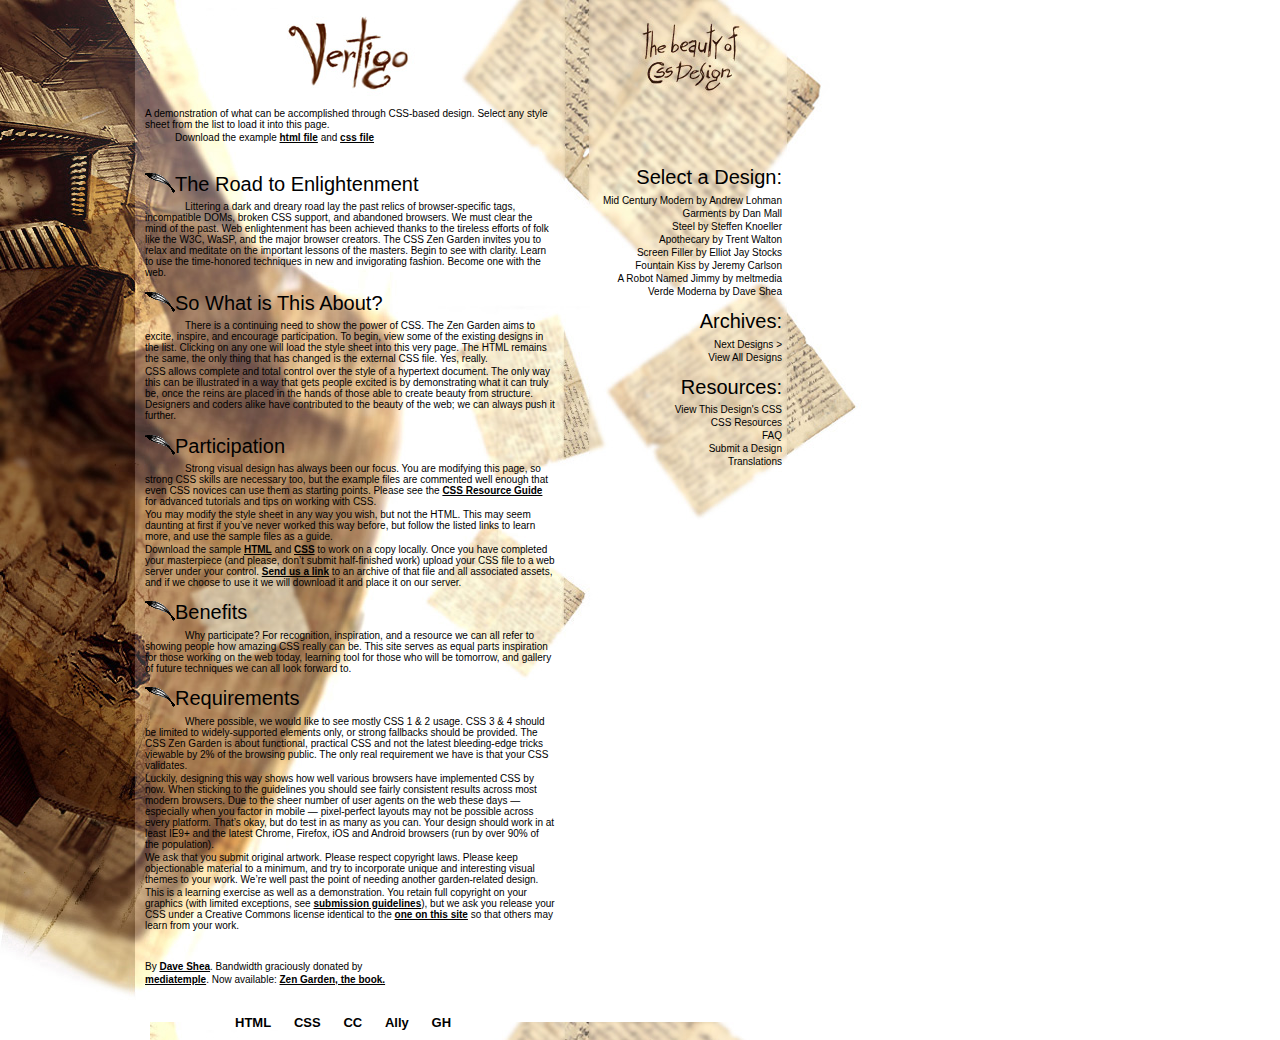
<file: Part2/index.html>
<!DOCTYPE HTML>
<html>
	<head>
		
		<title>Vertigo</title>
		
		<!-- Custom Stylesheet -->
		<link href="css/style.css" rel="stylesheet" type="text/css">
		
	</head>
	<body>
		
		<div id="containerLeft">			
			<img id="titleImage" src="img/vertigo_title.jpg">
			
			<p class="paraLeft">A demonstration of what can be accomplished through CSS-based design. Select any style sheet from the list to load it into this page.</p>
			<p class="indent">Download the example <a href="http://www.csszengarden.com/examples/index" class="blackLinkBold">html file</a> 
			and <a href="http://www.csszengarden.com/examples/style.css" class="blackLinkBold">css file</a></p>
			
			<div class="smallSpacer"></div>
				
			<h1 class="imageHeading">The Road to Enlightenment</h1>			
			<p class="paraLeft indent">Littering a dark and dreary road lay the past relics of browser-specific tags, incompatible DOMs, broken CSS support, and abandoned browsers.
				We must clear the mind of the past. Web enlightenment has been achieved thanks to the tireless efforts of folk like the W3C, WaSP, and the 
				major browser creators. The CSS Zen Garden invites you to relax and meditate on the important lessons of the masters. Begin to see with clarity. 
				Learn to use the time-honored techniques in new and invigorating fashion. Become one with the web.</p>
				
			<h1 class="imageHeading">So What is This About?</h1>			
			<p class="paraLeft indent">There is a continuing need to show the power of CSS. The Zen Garden aims to excite, inspire, and encourage participation. 
				To begin, view some of the existing designs in the list. Clicking on any one will load the style sheet into this very page. The HTML remains 
				the same, the only thing that has changed is the external CSS file. Yes, really.</p>
			<p class="paraLeft noSpace">CSS allows complete and total control over the style of a hypertext document. The only way this can be illustrated in a way that gets people 
				excited is by demonstrating what it can truly be, once the reins are placed in the hands of those able to create beauty from structure. 
				Designers and coders alike have contributed to the beauty of the web; we can always push it further.</p>
				
			<h1 class="imageHeading">Participation</h1>
			<p class="paraLeft indent">Strong visual design has always been our focus. You are modifying this page, so strong CSS skills are necessary too, but the 
				example files are commented well enough that even CSS novices can use them as starting points. Please see the 
				<a href="http://www.mezzoblue.com/zengarden/resources/" class="blackLinkBold"> CSS Resource Guide</a> for advanced tutorials and tips on working with CSS.</p>
			<p class="paraLeft noSpace">You may modify the style sheet in any way you wish, but not the HTML. This may seem daunting at first if you’ve never worked 
				this way before, but follow the listed links to learn more, and use the sample files as a guide.</p>
			<p class="paraLeft noSpace">Download the sample <a href="http://www.csszengarden.com/examples/index" class="blackLinkBold"> HTML</a> 
				and <a href="http://www.csszengarden.com/examples/style.css" class="blackLinkBold"> CSS</a> to work on a copy locally. Once you have completed your masterpiece (and please, don’t 
				submit half-finished work) upload your CSS file to a web server under your control. 
				<a href="http://www.mezzoblue.com/zengarden/submit/" class="blackLinkBold"> Send us a link</a> to an archive of that file and all associated assets, and 
				if we choose to use it we will download it and place it on our server.</p>
				
			<h1 class="imageHeading">Benefits</h1>
			<p class="paraLeft indent">Why participate? For recognition, inspiration, and a resource we can all refer to showing people how amazing CSS really 
				can be. This site serves as equal parts inspiration for those working on the web today, learning tool for those who will be tomorrow, and gallery of 
				future techniques we can all look forward to.</p>
				
			<h1 class="imageHeading">Requirements</h1>		
			<p class="paraLeft indent">Where possible, we would like to see mostly CSS 1 & 2 usage. CSS 3 & 4 should be limited to widely-supported elements only, 
				or strong fallbacks should be provided. The CSS Zen Garden is about functional, practical CSS and not the latest bleeding-edge tricks viewable by 
				2% of the browsing public. The only real requirement we have is that your CSS validates.</p>
			<p class="paraLeft noSpace">Luckily, designing this way shows how well various browsers have implemented CSS by now. When sticking to the guidelines 
				you should see fairly consistent results across most modern browsers. Due to the sheer number of user agents on the web these days — especially 
				when you factor in mobile — pixel-perfect layouts may not be possible across every platform. That’s okay, but do test in as many as you can. 
				Your design should work in at least IE9+ and the latest Chrome, Firefox, iOS and Android browsers (run by over 90% of the population).</p>
			<p class="paraLeft noSpace">We ask that you submit original artwork. Please respect copyright laws. Please keep objectionable material to a 
				minimum, and try to incorporate unique and interesting visual themes to your work. We’re well past the point of needing another garden-related design.</p>
			<p class="paraLeft noSpace">This is a learning exercise as well as a demonstration. You retain full copyright on your graphics 
				(with limited exceptions, see <a href="http://www.mezzoblue.com/zengarden/submit/guidelines/" class="blackLinkBold"> submission guidelines</a>), 
				but we ask you release your CSS under a Creative Commons license identical to the 
				<a href="http://creativecommons.org/licenses/by-nc-sa/3.0/" class="blackLinkBold"> one on this site</a> so that others may learn from your work.</p>
				
			<div class="smallSpacer"></div>
			
			<p class="paraLeft">By <a href="http://www.mezzoblue.com/" class="blackLinkBold"> Dave Shea</a>. Bandwidth graciously donated by</p>
			<p class="paraLeft noSpace"><a href="http://www.mediatemple.net/" class="blackLinkBold"> mediatemple</a>. 
			Now available: <a href="http://www.amazon.com/exec/obidos/ASIN/0321303474/mezzoblue-20/" class="blackLinkBold"> Zen Garden, the book.</a></p>
			
			<div class="smallSpacer"></div>
			
			<ul>
				<li><a href="http://validator.w3.org/check/referer" class="noDecoration"> HTML</a></li>
				<li><a href="http://jigsaw.w3.org/css-validator/check/referer" class="noDecoration"> CSS</a></li>
				<li><a href="http://creativecommons.org/licenses/by-nc-sa/3.0/" class="noDecoration"> CC</a></li>
				<li><a href="http://mezzoblue.com/zengarden/faq/#aaa" class="noDecoration"> Ally</a></li>
				<li><a href="https://github.com/mezzoblue/csszengarden.com" class="noDecoration"> GH</a></li>
			</ul>
						
		</div>
		<div id="containerRight">
			
			<h1 class="lightHeading">Select a Design:</h1>
			<p class="noSpace paraRight"><a href="http://www.csszengarden.com/221/" class="blackLink"> Mid Century Modern</a> 
			by <a href="http://andrewlohman.com/" class="blackLink"> Andrew Lohman</a></p>
			<p class="noSpace paraRight"><a href="http://www.csszengarden.com/220/" class="blackLink">Garments</a> 
			by <a href="http://danielmall.com/" class="blackLink"> Dan Mall</a></p>
			<p class="noSpace paraRight"><a href="http://www.csszengarden.com/219/" class="blackLink"> Steel</a> 
			by <a href="http://steffen-knoeller.de/" class="blackLink"> Steffen Knoeller</a></p>
			<p class="noSpace paraRight"><a href="http://www.csszengarden.com/218/" class="blackLink"> Apothecary</a> 
			by <a href="http://trentwalton.com/" class="blackLink"> Trent Walton</a></p>
			<p class="noSpace paraRight"><a href="http://www.csszengarden.com/217/" class="blackLink"> Screen Filler</a> 
			by <a href="http://elliotjaystocks.com/" class="blackLink"> Elliot</a> Jay Stocks</p>
			<p class="noSpace paraRight"><a href="http://www.csszengarden.com/216/" class="blackLink"> Fountain Kiss</a> 
			by <a href="http://jeremycarlson.com/" class="blackLink"> Jeremy Carlson</a></p>
			<p class="noSpace paraRight"><a href="http://www.csszengarden.com/215/" class="blackLink"> A Robot Named Jimmy</a> 
			by <a href="http://meltmedia.com/" class="blackLink"> meltmedia</a></p>			
			<p class="noSpace paraRight"><a href="http://www.csszengarden.com/214/" class="blackLink"> Verde Moderna</a> 
			by <a href="http://www.mezzoblue.com/" class="blackLink"> Dave Shea</a></p>
			
			<h1 class="lightHeading">Archives:</h1>			
			<p class="noSpace paraRight"><a href="http://www.csszengarden.com/180/page1" class="blackLink">Next Designs ></a></p>
			<p class="noSpace paraRight"><a href="http://www.mezzoblue.com/zengarden/alldesigns/" class="blackLink">View All Designs</a></p>
			
			<h1 class="lightHeading">Resources:</h1>
			<p class="noSpace paraRight"><a href="http://www.csszengarden.com/180/180.css" class="blackLink">View This Design's CSS</a></p>
			<p class="noSpace paraRight"><a href="http://www.mezzoblue.com/zengarden/resources/" class="blackLink">CSS Resources</a></p>
			<p class="noSpace paraRight"><a href="http://www.mezzoblue.com/zengarden/faq/" class="blackLink">FAQ</a></p>
			<p class="noSpace paraRight"><a href="http://www.mezzoblue.com/zengarden/submit/" class="blackLink">Submit a Design</a></p>
			<p class="noSpace paraRight"><a href="http://www.mezzoblue.com/zengarden/translations/" class="blackLink">Translations</a></p>
			
		</div>
		
	</body>
</html>
</file>
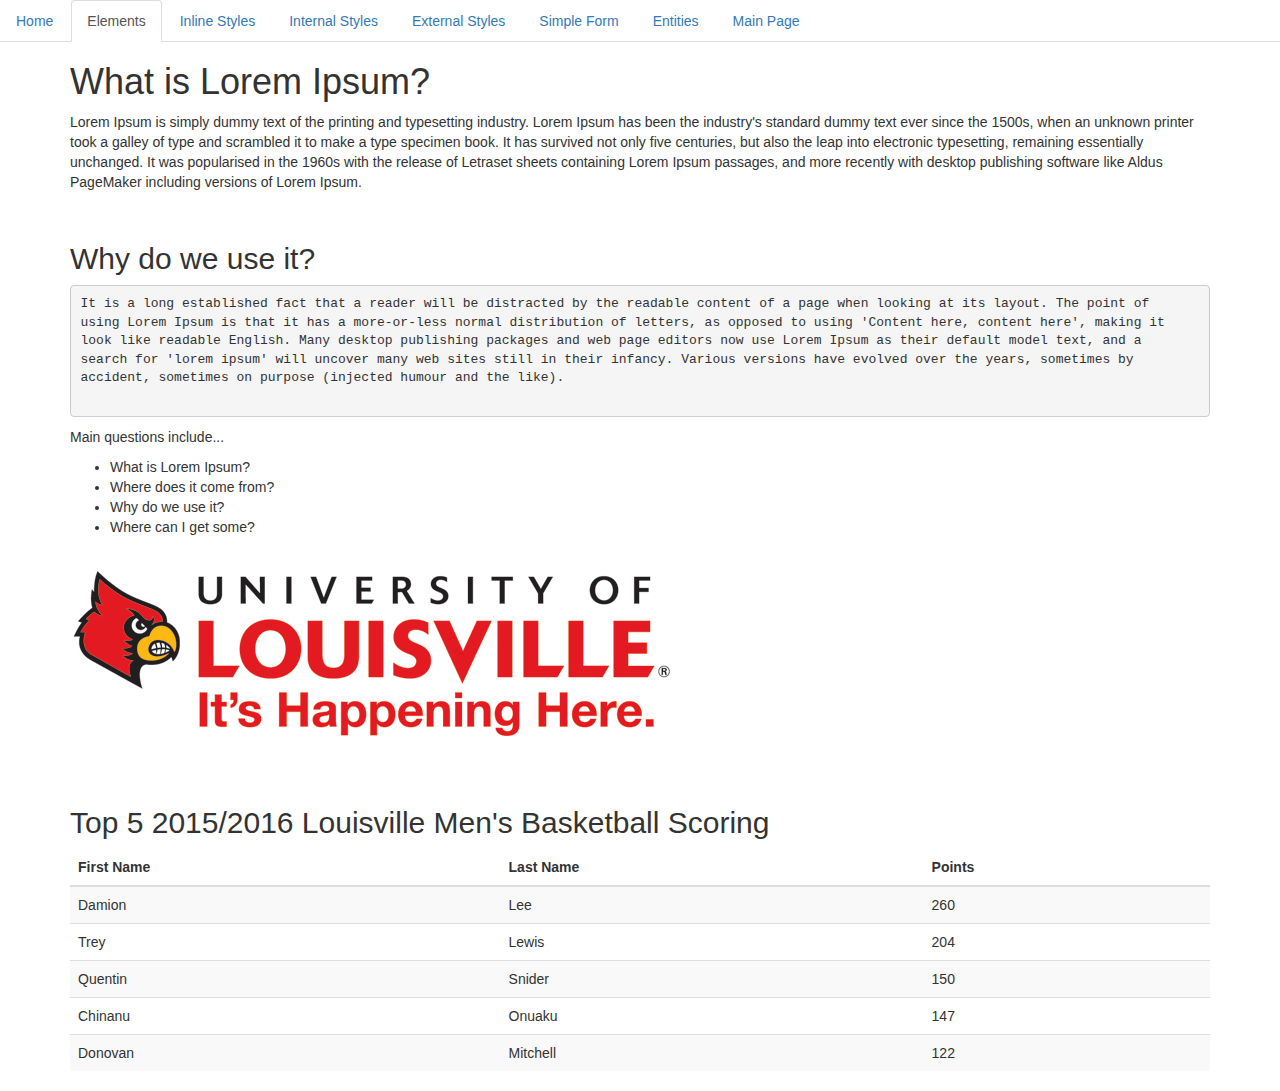
<file: Part1/elements.html>
<!DOCTYPE HTML>
<html>
	<head>
		
		<title>Tyler Lutz - CIS 411 Assignment 1</title>
		
		<!-- Adding Bootstrap to the Site -->
		<link href="../css/bootstrap.min.css" rel="stylesheet" type="text/css">
		<link href="../css/bootstrap-theme.min.css" rel="stylesheet" type="text/css">
		<script src="../js/bootstrap.min.js"></script>
		
	</head>
	<body>
		
		<nav>
			<ul class="nav nav-tabs">
			  <li role="presentation"><a href="index.html">Home</a></li>
			  <li role="presentation" class="active"><a href="elements.html">Elements</a></li>
			  <li role="presentation"><a href="inline_styles.html">Inline Styles</a></li>
			  <li role="presentation"><a href="internal_styles.html">Internal Styles</a>			  
			  <li role="presentation"><a href="external_styles.html">External Styles</a></li>
			  <li role="presentation"><a href="form.html">Simple Form</a></li>
			  <li role="presentation"><a href="entities.html">Entities</a></li>
			  <li role="presentation>"><a href="../index.html">Main Page</a></li>
			</ul>
		</nav>
		
		<div class="container">
			
			<h1>What is Lorem Ipsum?</h1>
			<p>Lorem Ipsum is simply dummy text of the printing and typesetting industry. Lorem Ipsum has been the industry's standard dummy text ever since the 1500s, 
				when an unknown printer took a galley of type and scrambled it to make a type specimen book. It has survived not only five centuries, but also the 
				leap into electronic typesetting, remaining essentially unchanged. It was popularised in the 1960s with the release of Letraset sheets containing Lorem Ipsum 
				passages, and more recently with desktop publishing software like Aldus PageMaker including versions of Lorem Ipsum.</p>
			
			<br />
			
			<h2>Why do we use it?</h2>
			<pre>
It is a long established fact that a reader will be distracted by the readable content of a page when looking at its layout. The point of 
using Lorem Ipsum is that it has a more-or-less normal distribution of letters, as opposed to using 'Content here, content here', making it 
look like readable English. Many desktop publishing packages and web page editors now use Lorem Ipsum as their default model text, and a 
search for 'lorem ipsum' will uncover many web sites still in their infancy. Various versions have evolved over the years, sometimes by 
accident, sometimes on purpose (injected humour and the like).
			</pre>
			
			<p>Main questions include...
				<ul>
					<li>What is Lorem Ipsum?</li>
					<li>Where does it come from?</li>
					<li>Why do we use it?</li>
					<li>Where can I get some?</li>
				</ul>
			</p>
			
			<br />
			
			<img src="img/uofl.jpg">
		</div>
		
		<div class="container" style="padding-top: 50px">
			
			<h2>Top 5 2015/2016 Louisville Men's Basketball Scoring</h2>
			
			<table class="table table-striped">
				
				<thead>
					<tr>
						<th>First Name</th>
						<th>Last Name</th>
						<th>Points</th>
					</tr>
				</thead>
				<tbody>
					<tr>
						<td>Damion</td>
						<td>Lee</td>
						<td>260</td>
					</tr>
					<tr>
						<td>Trey</td>
						<td>Lewis</td>
						<td>204</td>
					</tr>
					<tr>
						<td>Quentin</td>
						<td>Snider</td>
						<td>150</td>
					</tr>
					<tr>
						<td>Chinanu</td>
						<td>Onuaku</td>
						<td>147</td>
					</tr>
					<tr>
						<td>Donovan</td>
						<td>Mitchell</td>
						<td>122</td>
					</tr>
				</tbody>
			</table>
				
		</div>
	</body>
</html>
</file>
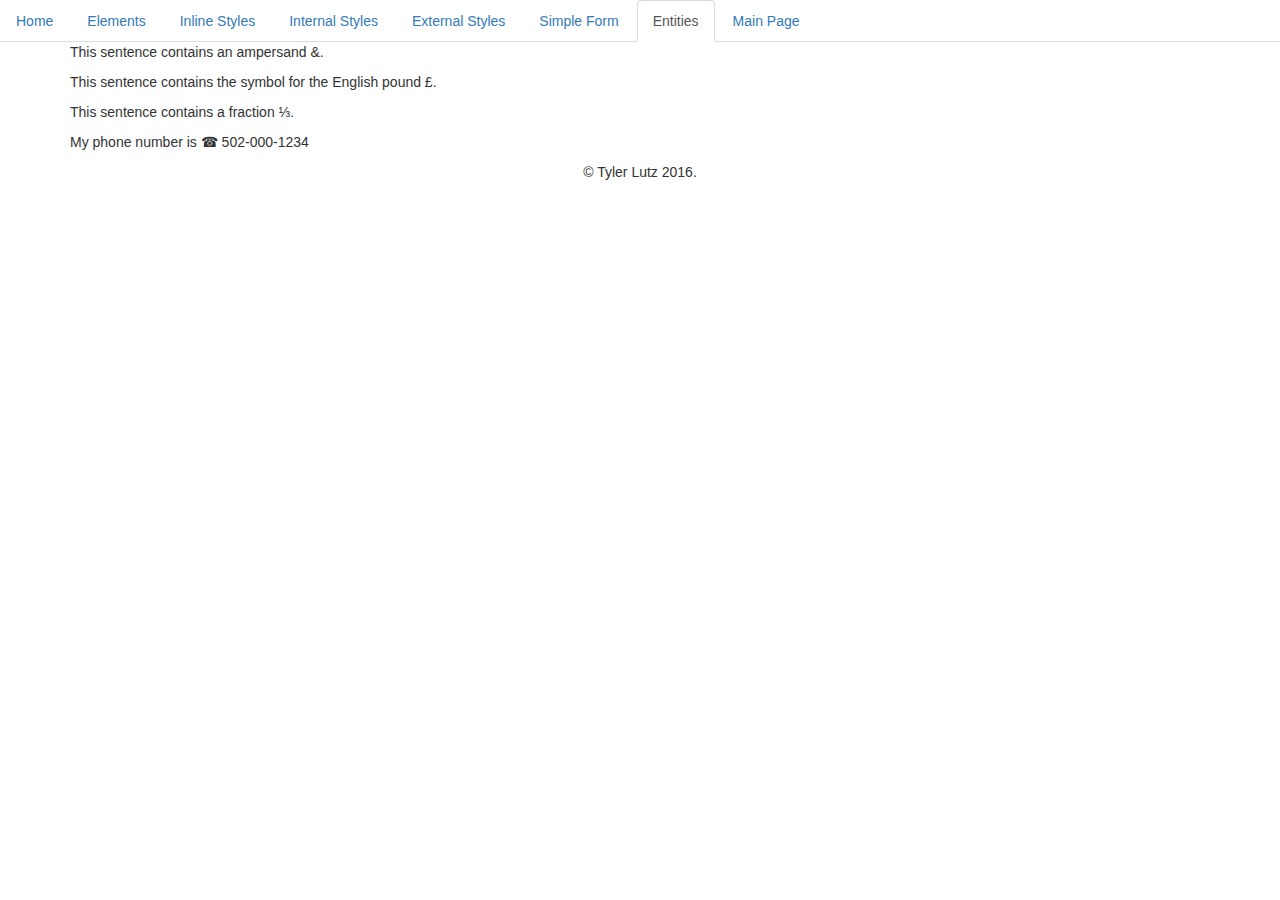
<file: Part1/entities.html>
<!DOCTYPE HTML>
<html>
	<head>
		
		<title>Tyler Lutz - CIS 411 Assignment 1</title>
		
		<!-- Adding Bootstrap to the Site -->
		<link href="../css/bootstrap.min.css" rel="stylesheet" type="text/css">
		<link href="../css/bootstrap-theme.min.css" rel="stylesheet" type="text/css">
		<script src="../js/bootstrap.min.js"></script>
		
	</head>
	<body>
		
		<nav>
			<ul class="nav nav-tabs">
			  <li role="presentation"><a href="index.html">Home</a></li>
			  <li role="presentation"><a href="elements.html">Elements</a></li>
			  <li role="presentation"><a href="inline_styles.html">Inline Styles</a></li>
			  <li role="presentation"><a href="internal_styles.html">Internal Styles</a>			  
			  <li role="presentation"><a href="external_styles.html">External Styles</a></li>
			  <li role="presentation"><a href="form.html">Simple Form</a></li>
			  <li role="presentation" class="active"><a href="entities.html">Entities</a></li>
			  <li role="presentation>"><a href="../index.html">Main Page</a></li>
			</ul>
		</nav>
		
		<div class="container">
			
			<p>This sentence contains an ampersand &amp;.</p>
			<p>This sentence contains the symbol for the English pound &pound;.</p>
			<p>This sentence contains a fraction &frac13;.</p>
			<p>My phone number is &phone; 502-000-1234</p>
			
		</div>
	</body>
	<header>
		<center> &copy; Tyler Lutz 2016.</center>
	</header>
</html>
</file>
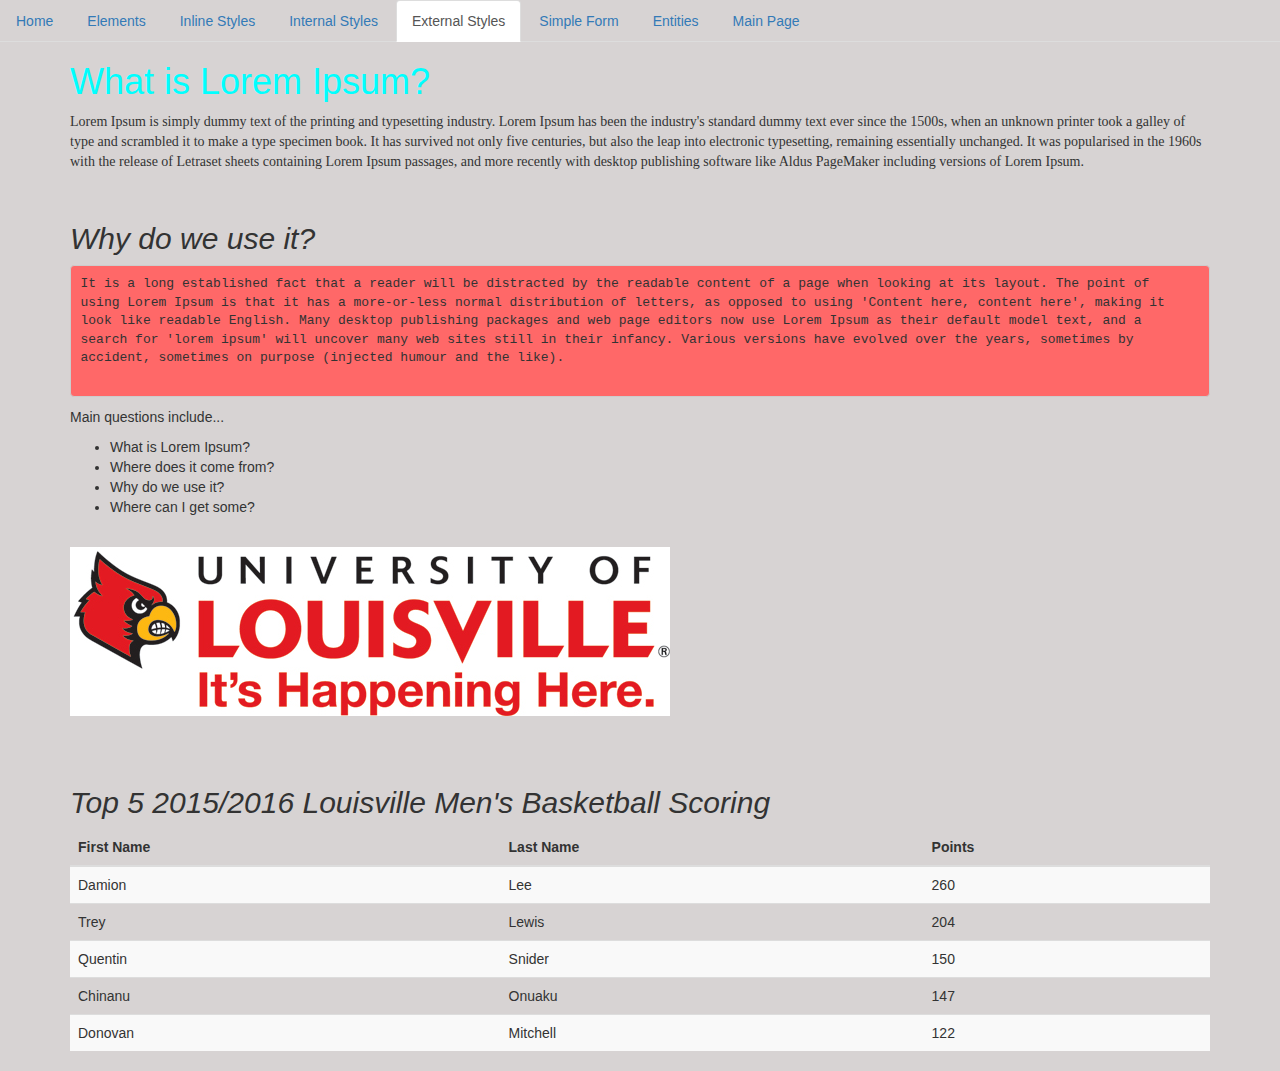
<file: Part1/external_styles.html>
<!DOCTYPE HTML>
<html>
	<head>
		
		<title>Tyler Lutz - CIS 411 Assignment 1</title>
		
		<!-- Adding Bootstrap to the Site -->
		<link href="../css/bootstrap.min.css" rel="stylesheet" type="text/css">
		<link href="../css/bootstrap-theme.min.css" rel="stylesheet" type="text/css">
		<script src="../js/bootstrap.min.js"></script>
		
		<!--Custom Stylesheet -->
		<link href="css/styles.css" rel="stylesheet" type="text/css">
		
	</head>
	<body>
		
		<nav>
			<ul class="nav nav-tabs">
			  <li role="presentation"><a href="index.html">Home</a></li>
			  <li role="presentation"><a href="elements.html">Elements</a></li>
			  <li role="presentation"><a href="inline_styles.html">Inline Styles</a></li>
			  <li role="presentation"><a href="internal_styles.html">Internal Styles</a>
			  <li role="presentation" class="active"><a href="external_styles.html">External Styles</a></li>
			  <li role="presentation"><a href="form.html">Simple Form</a></li>
			  <li role="presentation"><a href="entities.html">Entities</a></li>
			  <li role="presentation>"><a href="../index.html">Main Page</a></li>
			</ul>
		</nav>
		
		<div class="container">
			
			<h1>What is Lorem Ipsum?</h1>
			<p class="fantasyFont">Lorem Ipsum is simply dummy text of the printing and typesetting industry. Lorem Ipsum has been the industry's standard dummy text ever since the 1500s, 
				when an unknown printer took a galley of type and scrambled it to make a type specimen book. It has survived not only five centuries, but also the 
				leap into electronic typesetting, remaining essentially unchanged. It was popularised in the 1960s with the release of Letraset sheets containing Lorem Ipsum 
				passages, and more recently with desktop publishing software like Aldus PageMaker including versions of Lorem Ipsum.</p>
			
			<br />
			
			<h2>Why do we use it?</h2>
			<pre>
It is a long established fact that a reader will be distracted by the readable content of a page when looking at its layout. The point of 
using Lorem Ipsum is that it has a more-or-less normal distribution of letters, as opposed to using 'Content here, content here', making it 
look like readable English. Many desktop publishing packages and web page editors now use Lorem Ipsum as their default model text, and a 
search for 'lorem ipsum' will uncover many web sites still in their infancy. Various versions have evolved over the years, sometimes by 
accident, sometimes on purpose (injected humour and the like).
			</pre>
			
			<p>Main questions include...
				<ul>
					<li>What is Lorem Ipsum?</li>
					<li>Where does it come from?</li>
					<li>Why do we use it?</li>
					<li>Where can I get some?</li>
				</ul>
			</p>
			
			<br />
			
			<img src="img/uofl.jpg">
		</div>
		
		<div class="container" id="scoringTable">
			
			<h2>Top 5 2015/2016 Louisville Men's Basketball Scoring</h2>
			
			<table class="table table-striped">
				
				<thead>
					<tr>
						<th>First Name</th>
						<th>Last Name</th>
						<th>Points</th>
					</tr>
				</thead>
				<tbody>
					<tr>
						<td>Damion</td>
						<td>Lee</td>
						<td>260</td>
					</tr>
					<tr>
						<td>Trey</td>
						<td>Lewis</td>
						<td>204</td>
					</tr>
					<tr>
						<td>Quentin</td>
						<td>Snider</td>
						<td>150</td>
					</tr>
					<tr>
						<td>Chinanu</td>
						<td>Onuaku</td>
						<td>147</td>
					</tr>
					<tr>
						<td>Donovan</td>
						<td>Mitchell</td>
						<td>122</td>
					</tr>
				</tbody>
			</table>
				
		</div>
	</body>
</html>
</file>
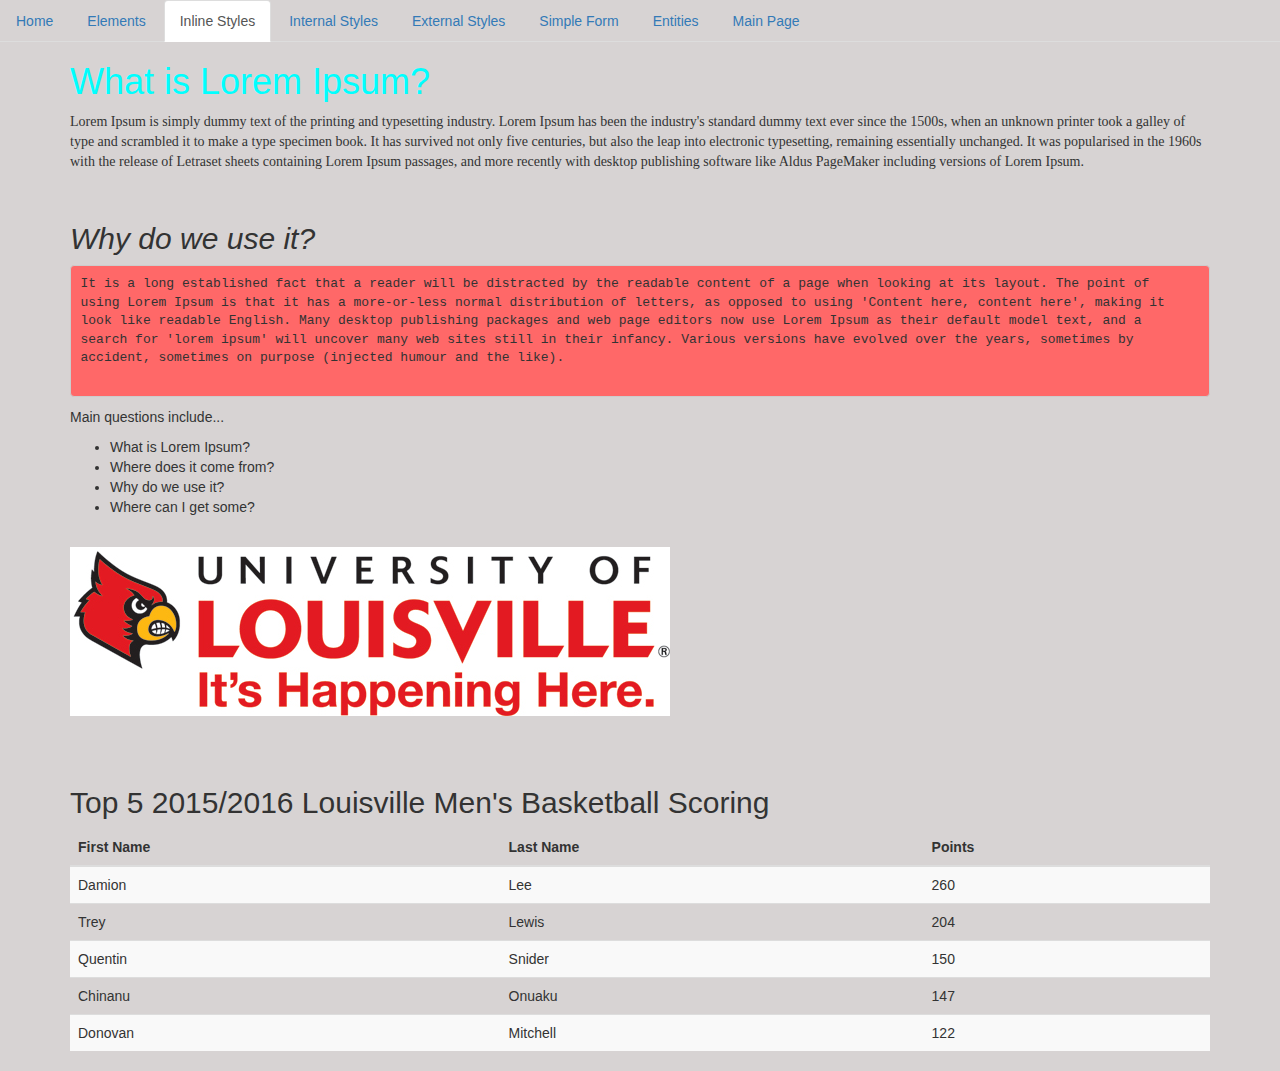
<file: Part1/inline_styles.html>
<!DOCTYPE HTML>
<html>
	<head>
		
		<title>Tyler Lutz - CIS 411 Assignment 1</title>
		
		<!-- Adding Bootstrap to the Site -->
		<link href="../css/bootstrap.min.css" rel="stylesheet" type="text/css">
		<link href="../css/bootstrap-theme.min.css" rel="stylesheet" type="text/css">
		<script src="../js/bootstrap.min.js"></script>
		
	</head>
	<body style="background-color: rgba(213, 209, 209, 0.95)">
		
		<nav>
			<ul class="nav nav-tabs">
			  <li role="presentation"><a href="index.html">Home</a></li>
			  <li role="presentation"><a href="elements.html">Elements</a></li>
			  <li role="presentation" class="active"><a href="inline_styles.html">Inline Styles</a></li>
			  <li role="presentation"><a href="internal_styles.html">Internal Styles</a>
			  <li role="presentation"><a href="external_styles.html">External Styles</a></li>
			  <li role="presentation"><a href="form.html">Simple Form</a></li>
			  <li role="presentation"><a href="entities.html">Entities</a></li>
			  <li role="presentation>"><a href="../index.html">Main Page</a></li>
			</ul>			
		</nav>
		
		<div class="container">
			
			<h1 style="color: aqua">What is Lorem Ipsum?</h1>
			<p style="font-family: fantasy">Lorem Ipsum is simply dummy text of the printing and typesetting industry. Lorem Ipsum has been the industry's standard dummy text ever since the 1500s, 
				when an unknown printer took a galley of type and scrambled it to make a type specimen book. It has survived not only five centuries, but also the 
				leap into electronic typesetting, remaining essentially unchanged. It was popularised in the 1960s with the release of Letraset sheets containing Lorem Ipsum 
				passages, and more recently with desktop publishing software like Aldus PageMaker including versions of Lorem Ipsum.</p>
			
			<br />
			
			<h2 style="font-style: italic">Why do we use it?</h2>
			<pre style="background-color: #ff6868">
It is a long established fact that a reader will be distracted by the readable content of a page when looking at its layout. The point of 
using Lorem Ipsum is that it has a more-or-less normal distribution of letters, as opposed to using 'Content here, content here', making it 
look like readable English. Many desktop publishing packages and web page editors now use Lorem Ipsum as their default model text, and a 
search for 'lorem ipsum' will uncover many web sites still in their infancy. Various versions have evolved over the years, sometimes by 
accident, sometimes on purpose (injected humour and the like).
			</pre>
			
			<p>Main questions include...
				<ul>
					<li>What is Lorem Ipsum?</li>
					<li>Where does it come from?</li>
					<li>Why do we use it?</li>
					<li>Where can I get some?</li>
				</ul>
			</p>
			
			<br />
			
			<img src="img/uofl.jpg">
		</div>
		
		<div class="container" style="padding-top: 50px">
			
			<h2>Top 5 2015/2016 Louisville Men's Basketball Scoring</h2>
			
			<table class="table table-striped">
				
				<thead>
					<tr>
						<th>First Name</th>
						<th>Last Name</th>
						<th>Points</th>
					</tr>
				</thead>
				<tbody>
					<tr>
						<td>Damion</td>
						<td>Lee</td>
						<td>260</td>
					</tr>
					<tr>
						<td>Trey</td>
						<td>Lewis</td>
						<td>204</td>
					</tr>
					<tr>
						<td>Quentin</td>
						<td>Snider</td>
						<td>150</td>
					</tr>
					<tr>
						<td>Chinanu</td>
						<td>Onuaku</td>
						<td>147</td>
					</tr>
					<tr>
						<td>Donovan</td>
						<td>Mitchell</td>
						<td>122</td>
					</tr>
				</tbody>
			</table>
				
		</div>
	</body>
</html>
</file>
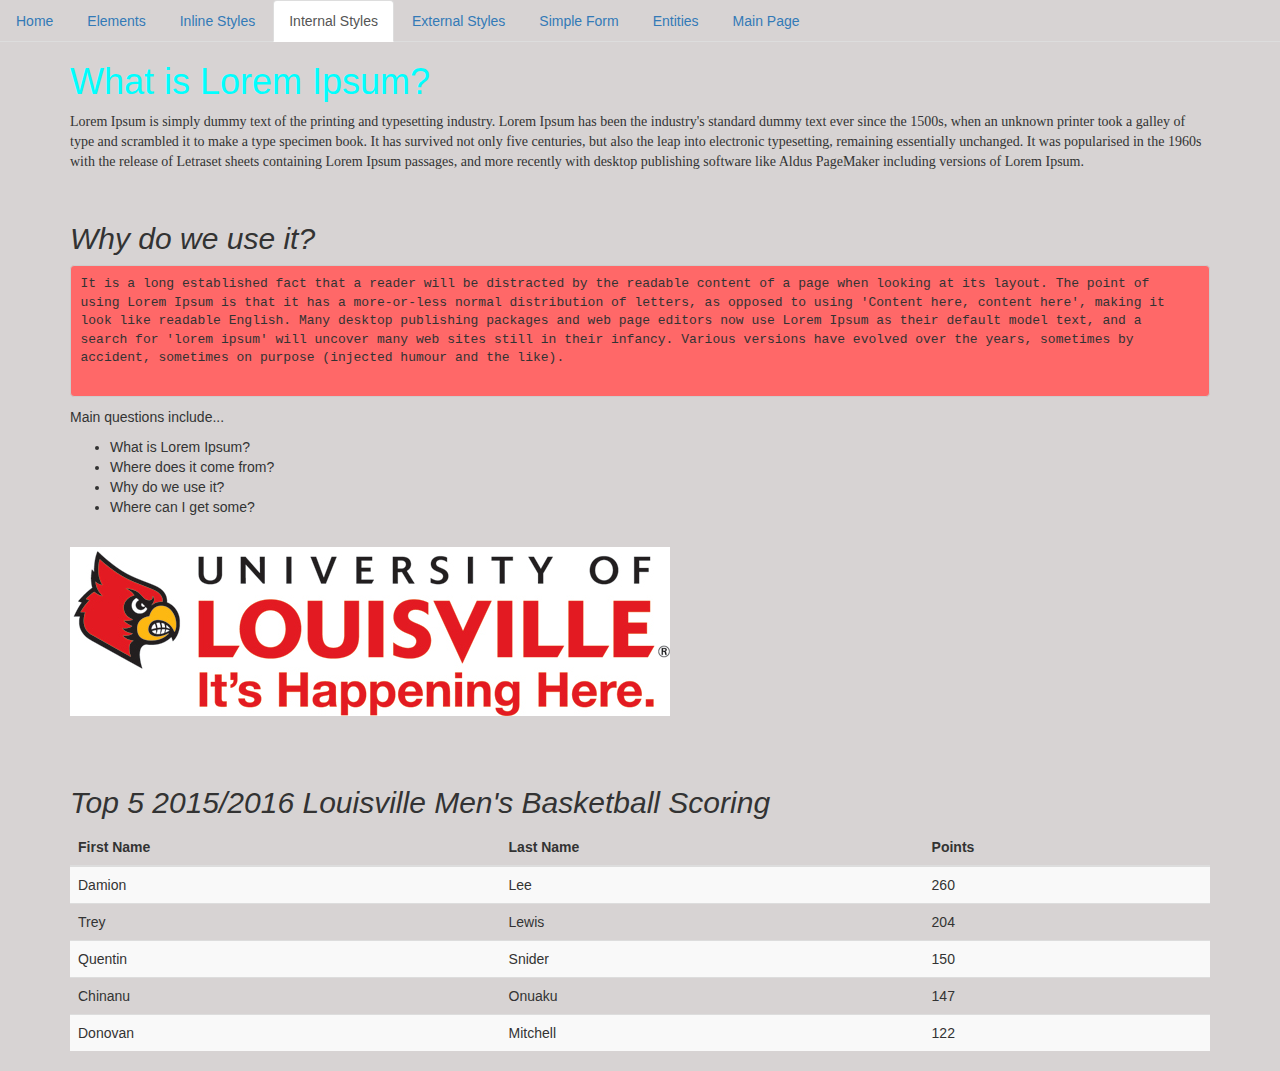
<file: Part1/internal_styles.html>
<!DOCTYPE HTML>
<html>
	<head>
		
		<title>Tyler Lutz - CIS 411 Assignment 1</title>
		
		<!-- Adding Bootstrap to the Site -->
		<link href="../css/bootstrap.min.css" rel="stylesheet" type="text/css">
		<link href="../css/bootstrap-theme.min.css" rel="stylesheet" type="text/css">
		<script src="../js/bootstrap.min.js"></script>
		
		<style>
			body {
				background-color: rgba(213, 209, 209, 0.95);
			}
			
			h1 {
				color: aqua;
			}
			
			h2 {
				font-style: italic;
			}
			
			pre {
				background-color: #ff6868;
			}
			
			.fantasyFont {
				font-family: fantasy;
			}
			
			#scoringTable {
				padding-top: 50px;
			}
			
		</style>
		
	</head>
	<body>
		
		<nav>
			<ul class="nav nav-tabs">
			  <li role="presentation"><a href="index.html">Home</a></li>
			  <li role="presentation"><a href="elements.html">Elements</a></li>
			  <li role="presentation"><a href="inline_styles.html">Inline Styles</a></li>
			  <li role="presentation" class="active"><a href="internal_styles.html">Internal Styles</a>
			  <li role="presentation"><a href="external_styles.html">External Styles</a></li>
			  <li role="presentation"><a href="form.html">Simple Form</a></li>
			  <li role="presentation"><a href="entities.html">Entities</a></li>
			  <li role="presentation>"><a href="../index.html">Main Page</a></li>
			</ul>
		</nav>
		
		<div class="container">
			
			<h1>What is Lorem Ipsum?</h1>
			<p class="fantasyFont">Lorem Ipsum is simply dummy text of the printing and typesetting industry. Lorem Ipsum has been the industry's standard dummy text ever since the 1500s, 
				when an unknown printer took a galley of type and scrambled it to make a type specimen book. It has survived not only five centuries, but also the 
				leap into electronic typesetting, remaining essentially unchanged. It was popularised in the 1960s with the release of Letraset sheets containing Lorem Ipsum 
				passages, and more recently with desktop publishing software like Aldus PageMaker including versions of Lorem Ipsum.</p>
			
			<br />
			
			<h2>Why do we use it?</h2>
			<pre>
It is a long established fact that a reader will be distracted by the readable content of a page when looking at its layout. The point of 
using Lorem Ipsum is that it has a more-or-less normal distribution of letters, as opposed to using 'Content here, content here', making it 
look like readable English. Many desktop publishing packages and web page editors now use Lorem Ipsum as their default model text, and a 
search for 'lorem ipsum' will uncover many web sites still in their infancy. Various versions have evolved over the years, sometimes by 
accident, sometimes on purpose (injected humour and the like).
			</pre>
			
			<p>Main questions include...
				<ul>
					<li>What is Lorem Ipsum?</li>
					<li>Where does it come from?</li>
					<li>Why do we use it?</li>
					<li>Where can I get some?</li>
				</ul>
			</p>
			
			<br />
			
			<img src="img/uofl.jpg">
		</div>
		
		<div class="container" id="scoringTable">
			
			<h2>Top 5 2015/2016 Louisville Men's Basketball Scoring</h2>
			
			<table class="table table-striped">
				
				<thead>
					<tr>
						<th>First Name</th>
						<th>Last Name</th>
						<th>Points</th>
					</tr>
				</thead>
				<tbody>
					<tr>
						<td>Damion</td>
						<td>Lee</td>
						<td>260</td>
					</tr>
					<tr>
						<td>Trey</td>
						<td>Lewis</td>
						<td>204</td>
					</tr>
					<tr>
						<td>Quentin</td>
						<td>Snider</td>
						<td>150</td>
					</tr>
					<tr>
						<td>Chinanu</td>
						<td>Onuaku</td>
						<td>147</td>
					</tr>
					<tr>
						<td>Donovan</td>
						<td>Mitchell</td>
						<td>122</td>
					</tr>
				</tbody>
			</table>
				
		</div>
	</body>
</html>
</file>
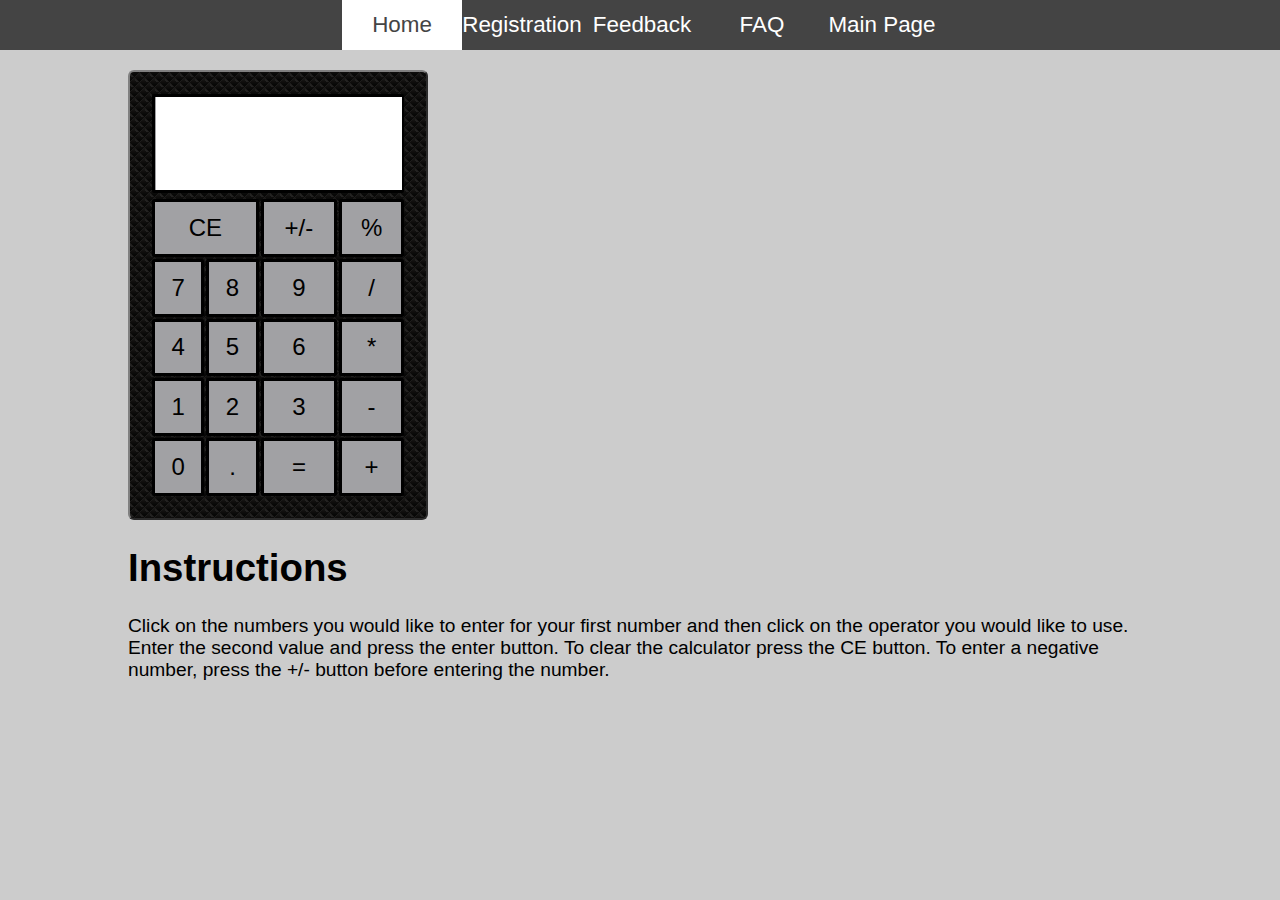
<file: Part3/calculator.html>
<!DOCTYPE HTML>
<html>
	<head>
		<title>Tyler Lutz - Javascript Calculator</title>
		
		<!-- Adding Custom Stylesheet -->
		<link href="css/style.css" rel="stylesheet" type="text/css">
				
	</head>
	<body>
		<div class="nav">
	      <ul>
	        <li><a href="calculator.html" class="active">Home</a></li>
	        <li><a href="registration.html">Registration</a></li>
	        <li><a href="feedback.html">Feedback</a></li>
	        <li><a href="faq.html">FAQ</a></li>
	        <li><a href="../index.html">Main Page</a></li>
	      </ul>
    	</div>
    	
    	<div id="container">		
			<form name="calc">
				<table border="2">
					<tr>
						<td colspan="4"><input type="text" name="display" id="display"></td>
					</tr>
					<tr>
					</tr>
					<tr>
					</tr>
					<tr>
						<td colspan="2"><input type="button" value="CE" OnClick="calc.display.value=''" class="calcButton"></td>
						<td><input type="button" value="+/-" OnClick="calc.display.value+='-'" class="calcButton"></td>
						<td><input type="button" value="%" OnClick="calc.display.value+=' % '" class="calcButton"></td>
					</tr>
					<tr>
						<td><input type="button" value="7" OnClick="calc.display.value+='7'" class="calcButton"></td>
						<td><input type="button" value="8" OnClick="calc.display.value+='8'" class="calcButton"></td>
						<td><input type="button" value="9" OnClick="calc.display.value+='9'" class="calcButton"></td>
						<td><input type="button" value="/" OnClick="calc.display.value+=' / '" class="calcButton"></td>
					</tr>
					<tr>
						<td><input type="button" value="4" OnClick="calc.display.value+='4'"class="calcButton"></td>
						<td><input type="button" value="5" OnClick="calc.display.value+='5'" class="calcButton"></td>
						<td><input type="button" value="6" OnClick="calc.display.value+='6'" class="calcButton"></td>
						<td><input type="button" value="*" OnClick="calc.display.value+=' * '" class="calcButton"></td>
					</tr>
					<tr>
						<td><input type="button" value="1" OnClick="calc.display.value+='1'" class="calcButton"></td>
						<td><input type="button" value="2" OnClick="calc.display.value+='2'" class="calcButton"></td>
						<td><input type="button" value="3" OnClick="calc.display.value+='3'" class="calcButton"></td>
						<td><input type="button" value="-" OnClick="calc.display.value+=' - '" class="calcButton"></td>
					</tr>
					<tr>
						<td><input type="button" value="0" OnClick="calc.display.value+='0'" class="calcButton"></td>
						<td><input type="button" value="." OnClick="calc.display.value+='.'" class="calcButton"></td>
						<td><input type="button" value="=" OnClick="calc.display.value = eval(calc.display.value)" class="calcButton"></td>
						<td><input type="button" value="+" OnClick="calc.display.value+=' + '" class="calcButton"></td>
					</tr>
				</table>
			</form>
			
			<div id="instructions">
				<h1>Instructions</h1>
				<p>Click on the numbers you would like to enter for your first number and then click on the operator you would like to use.
					Enter the second value and press the enter button. To clear the calculator press the CE button. To enter a negative number,
					press the +/- button before entering the number. 
				</p>
			</div>
    	</div>
	</body>
</html>
</file>
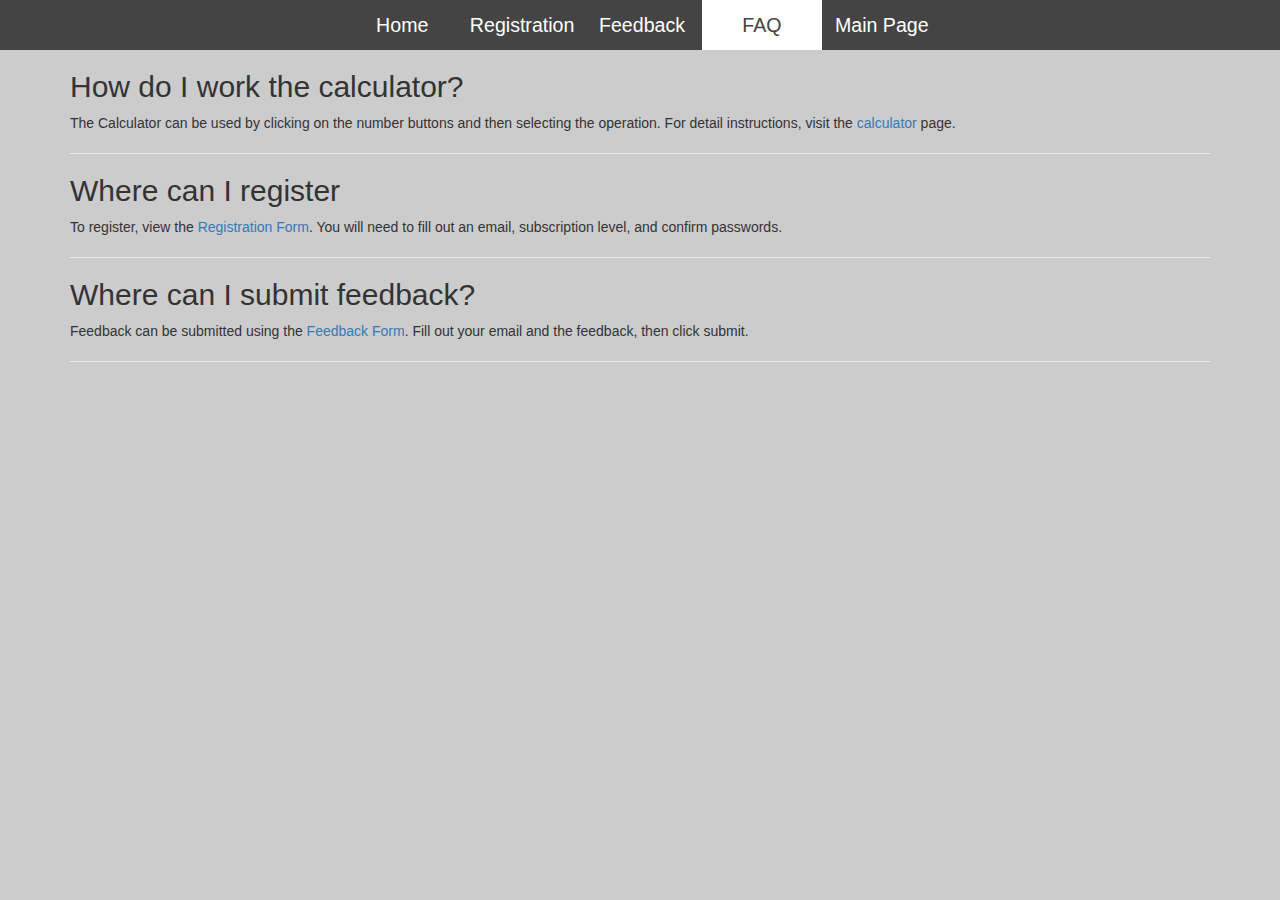
<file: Part3/faq.html>
<!DOCTYPE HTML>
<html>
	<head>
		<title>Tyler Lutz - Javascript Calculator Registration</title>
		
		<!-- Adding Bootstrap to the Site -->
		<link href="../css/bootstrap.min.css" rel="stylesheet" type="text/css">
		<link href="../css/bootstrap-theme.min.css" rel="stylesheet" type="text/css">
		<script src="../js/bootstrap.min.js"></script>
		
		<!-- Adding Custom Stylesheet -->
		<link href="css/style.css" rel="stylesheet" type="text/css">
		
	</head>
	<body>
		
		<div class="nav">
	      <ul>
	        <li><a href="calculator.html">Home</a></li>
	        <li><a href="registration.html">Registration</a></li>
	        <li><a href="feedback.html">Feedback</a></li>
	        <li><a class="active" href="faq.html">FAQ</a></li>
	        <li><a href="../index.html">Main Page</a></li>
	      </ul>
    	</div>
		
		<div class="container">
			<h2>How do I work the calculator?</h2>
			<p>The Calculator can be used by clicking on the number buttons and then selecting the operation. For detail instructions, visit the 
				<a href="calculator.html"> calculator</a> page.</p>
			<hr>
			
			<h2>Where can I register</h2>
			<p>To register, view the <a href="registration.html"> Registration Form</a>. You will need to fill out an email, subscription level, and confirm passwords.</p>
			<hr>
			
			<h2>Where can I submit feedback?</h2>
			<p>Feedback can be submitted using the <a href="feedback.html"> Feedback Form</a>. Fill out your email and the feedback, then click submit.</p>
			<hr>
		</div>
	</body>
</html>
</file>
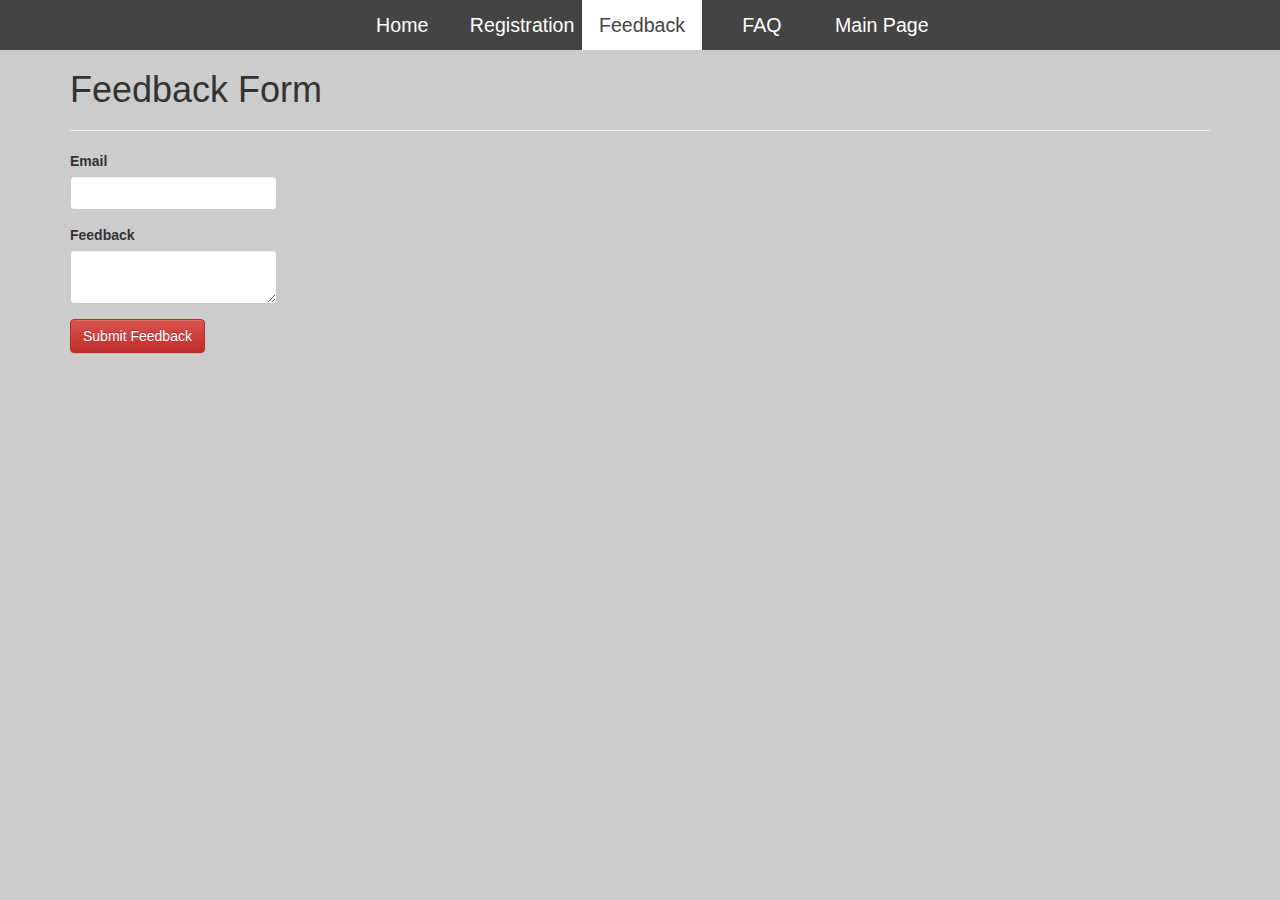
<file: Part3/feedback.html>
<!DOCTYPE HTML>
<html>
	<head>
		<title>Tyler Lutz - Javascript Calculator Registration</title>
		
		<!-- Adding Bootstrap to the Site -->
		<link href="../css/bootstrap.min.css" rel="stylesheet" type="text/css">
		<link href="../css/bootstrap-theme.min.css" rel="stylesheet" type="text/css">
		<script src="../js/bootstrap.min.js"></script>
		
		<!-- Adding Custom Stylesheet -->
		<link href="css/style.css" rel="stylesheet" type="text/css">
		
	</head>
	<body>
		
		<div class="nav">
	      <ul>
	        <li><a href="calculator.html">Home</a></li>
	        <li><a href="registration.html">Registration</a></li>
	        <li><a href="feedback.html" class="active">Feedback</a></li>
	        <li><a href="faq.html">FAQ</a></li>
	        <li><a href="../index.html">Main Page</a></li>
	      </ul>
    	</div>
		
		<div class="container">
			<div>
				<h1>Feedback Form</h1>
				<hr>
				<form>
					<div class="form-group">
						<label>Email</label>
						<input type="text" class="form-control" id="txtEmail">
					</div>
					<div class="form-group">
						<label>Feedback</label>
						<textarea class="form-control" id="txtFeedback"></textarea>
					</div>
					<button type="submit" class="btn btn-danger" onclick="submitFeedback()">Submit Feedback</button>
				</form>
			</div>
		</div>
	</body>
	<script type="text/javascript">
			function submitFeedback(){
				var email = document.getElementById('txtEmail');
				var feedback = document.getElementById('txtFeedback');
				var filter = /^([a-zA-Z0-9_\.\-])+\@(([a-zA-Z0-9\-])+\.)+([a-zA-Z0-9]{2,4})+$/;
				
				if(!filter.test(email.value)){
					alert('Please provide a valid email address');
					email.focus();
				}
				
				return false;
				
				if(feedback.value == ''){
					alert('Please enter feedback');
					email.focus();
				}
				
				return false;				
			}
	</script>
</html>
</file>
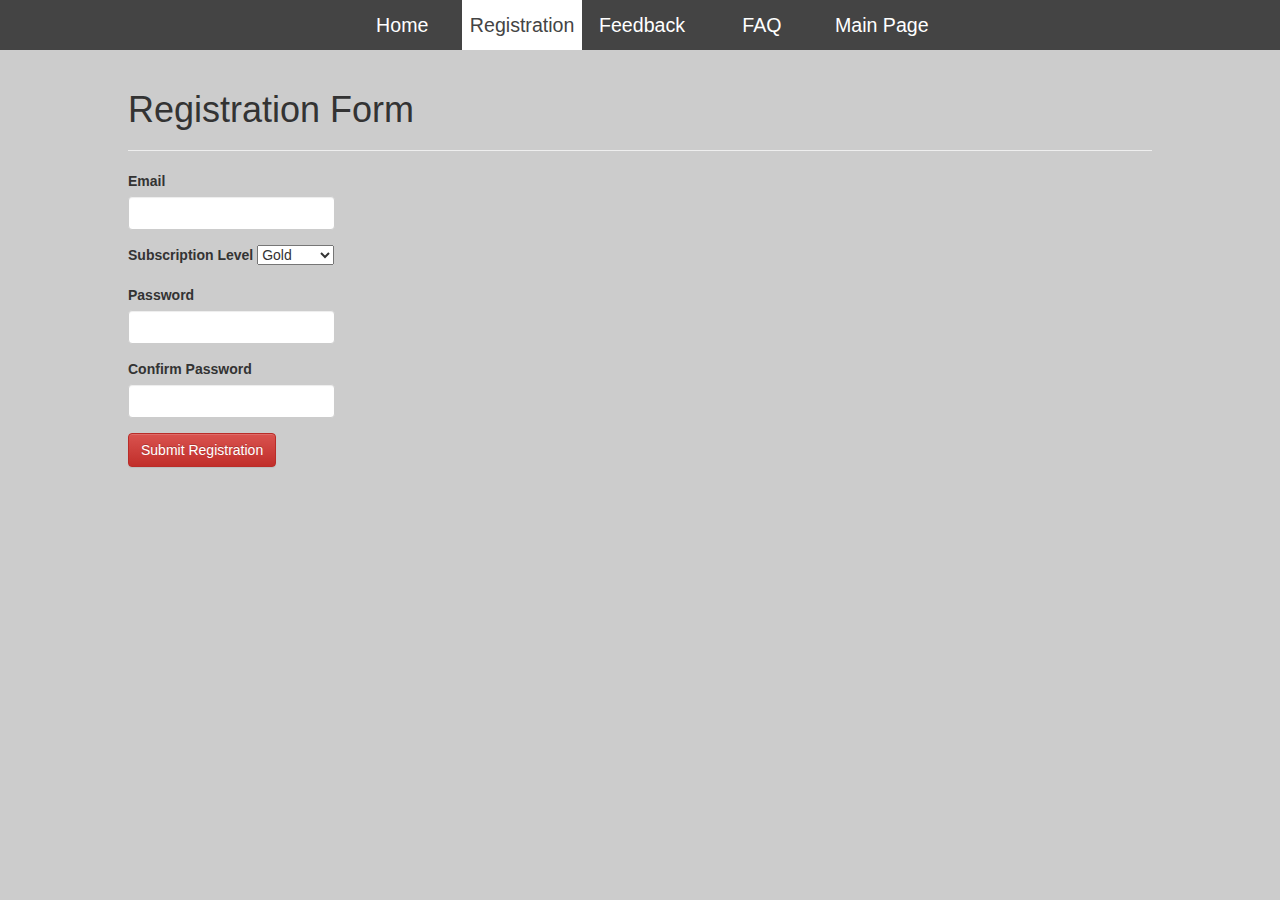
<file: Part3/registration.html>
<!DOCTYPE HTML>
<html>
	<head>
		<title>Tyler Lutz - Javascript Calculator Registration</title>
		
		<!-- Adding Bootstrap to the Site -->
		<link href="../css/bootstrap.min.css" rel="stylesheet" type="text/css">
		<link href="../css/bootstrap-theme.min.css" rel="stylesheet" type="text/css">
		<script src="../js/bootstrap.min.js"></script>
		
		<!-- Adding Custom Stylesheet -->
		<link href="css/style.css" rel="stylesheet" type="text/css">
		
	</head>
	<body>
		
		<div class="nav">
	      <ul>
	        <li><a href="calculator.html">Home</a></li>
	        <li><a class="active" href="registration.html">Registration</a></li>
	        <li><a href="feedback.html">Feedback</a></li>
	        <li><a href="faq.html">FAQ</a></li>
	        <li><a href="../index.html">Main Page</a></li>
	      </ul>
    	</div>
		
		<div id="container">
			<div>
				<h1>Registration Form</h1>
				<hr>
				<form>
					<div class="form-group">
						<label>Email</label>
						<input type="text" class="form-control" id="txtEmail">
					</div>
					<div class="form-group">
						<label>Subscription Level</label>
						<select>
						  <option>Gold</option>
						  <option>Silver</option>
						  <option>Platinum</option>
						</select>
					</div>
					<div class="form-group">
						<label>Password</label>
						<input type="text" class="form-control">
					</div>
					<div class="form-group">
						<label>Confirm Password</label>
						<input type="text" class="form-control">
					</div>
					<button type="submit" class="btn btn-danger" onclick="submitRegistration()">Submit Registration</button>
				</form>
			</div>
	</body>
	<script type="text/javascript">
			function submitRegistration(){
				var email = document.getElementById('txtEmail');
				var filter = /^([a-zA-Z0-9_\.\-])+\@(([a-zA-Z0-9\-])+\.)+([a-zA-Z0-9]{2,4})+$/;
				
				if(!filter.test(email.value)){
					alert('Please provide a valid email address');
					email.focus();
				}
				return false;
			}
	</script>
</html>
</file>
<file: Part2/css/style.css>
body {
	background: url(../img/bck_left.jpg) no-repeat, url(../img/bck_right.jpg) repeat-y 150px 0;
	font-family: arial;
}

ul {
	margin-left: 40px;
}

ul li {
	display: inline;
	padding-left: 20px;
	font-size: small
}

ul li:hover {
	background: url(../img/svirgolata.gif) no-repeat;
	background-position-y: -5px;
}

.paraLeft {
	padding-left: 10px;
	padding-right: 10px;
}

.paraRight {
	padding-left: 5px;
	padding-right: 5px;
}

.indent {
	margin-top: -8px; 
	text-indent: 40px;
}

.blackLinkBold {
	font-weight: bold;
	color: black;
}

.blackLinkBold:hover {
	background: #dcdcdc;
	color: black;
}

.blackLink {
	color: black;
	text-decoration: none
}

.blackLink:hover {
	background: #dcdcdc;
	color: black;
}

.noSpace {
	margin-top: -8px;
}

.imageHeading {
	background: url(../img/piuma.gif) no-repeat top left;
	padding-left: 30px;
	margin-left: 10px;
	font-weight: lighter;
}

.smallSpacer {
	margin-top: 30px;
}

.lightHeading {
	margin-right: 5px;
	font-weight: lighter;
}

.noDecoration {
	text-decoration: none;
	color: black;
	font-weight: bold;
}

#containerLeft {
	margin-left: 127px;
	width: 430px;
	font-size: x-small;
	float: left;
}

#containerRight {
	margin-left: 24px;
	margin-top: 145px;
	float: left;
	width: 198px;
	text-align: right;
	font-size: x-small;
}

#titleImage {
	display: block;
	margin: auto;
}
</file>
<file: Part1/css/styles.css>
body {
	background-color: rgba(213, 209, 209, 0.95);
}

h1 {
	color: aqua;
}
			
h2 {
	font-style: italic;
}
			
pre {
	background-color: #ff6868;
}
			
.fantasyFont {
	font-family: fantasy;
}
			
#scoringTable {
	padding-top: 50px;
}
</file>
<file: Part3/css/style.css>
body {
  margin: 0;
  padding: 0;
  background: #ccc;
}

table {
	width: 300px;
	height: 450px;
	background: url(../img/calc_background.png);
	padding: 20px;
	border-radius: 6px;
}

form {
	float: left;
}

td {
	background: #A1A1A4;
	border: solid black 3px;
	border-radius: 2px;
}

#display {
	width: 99%;
	height: 100%;
	display: block;
	margin: auto;
	border: none;
	font-size: 300%;
}

#container {
	width: 80%;
	margin: auto;
	display: block;
	padding-top: 20px;
}

#instructions {
	float: left;
	font-family: 'Oswald', sans-serif;
	font-size: larger;
}

.calcButton {
	width: 100%;
	height: 100%;
	margin: auto;
	display: block;
	font-size: x-large;
	background: #A1A1A4;
	border: none
}

.nav ul {
  list-style: none;
  background-color: #444;
  text-align: center;
  padding: 0;
  margin: 0;
}
.nav li {
  font-family: 'Oswald', sans-serif;
  font-size: 1.2em;
  line-height: 40px;
  height: 40px;
  border-bottom: 1px solid #888;
}
 
.nav a {
  text-decoration: none;
  color: #fff;
  display: block;
  transition: .3s background-color;
}
 
.nav a:hover {
  background-color: #005f5f;
}
 
.nav a.active {
  background-color: #fff;
  color: #444;
  cursor: default;
}
 
@media screen and (min-width: 600px) {
  .nav li {
    width: 120px;
    border-bottom: none;
    height: 50px;
    line-height: 50px;
    font-size: 1.4em;
  }
 
  .nav li {
    display: inline-block;
    margin-right: -4px;
  }

}
</file>
